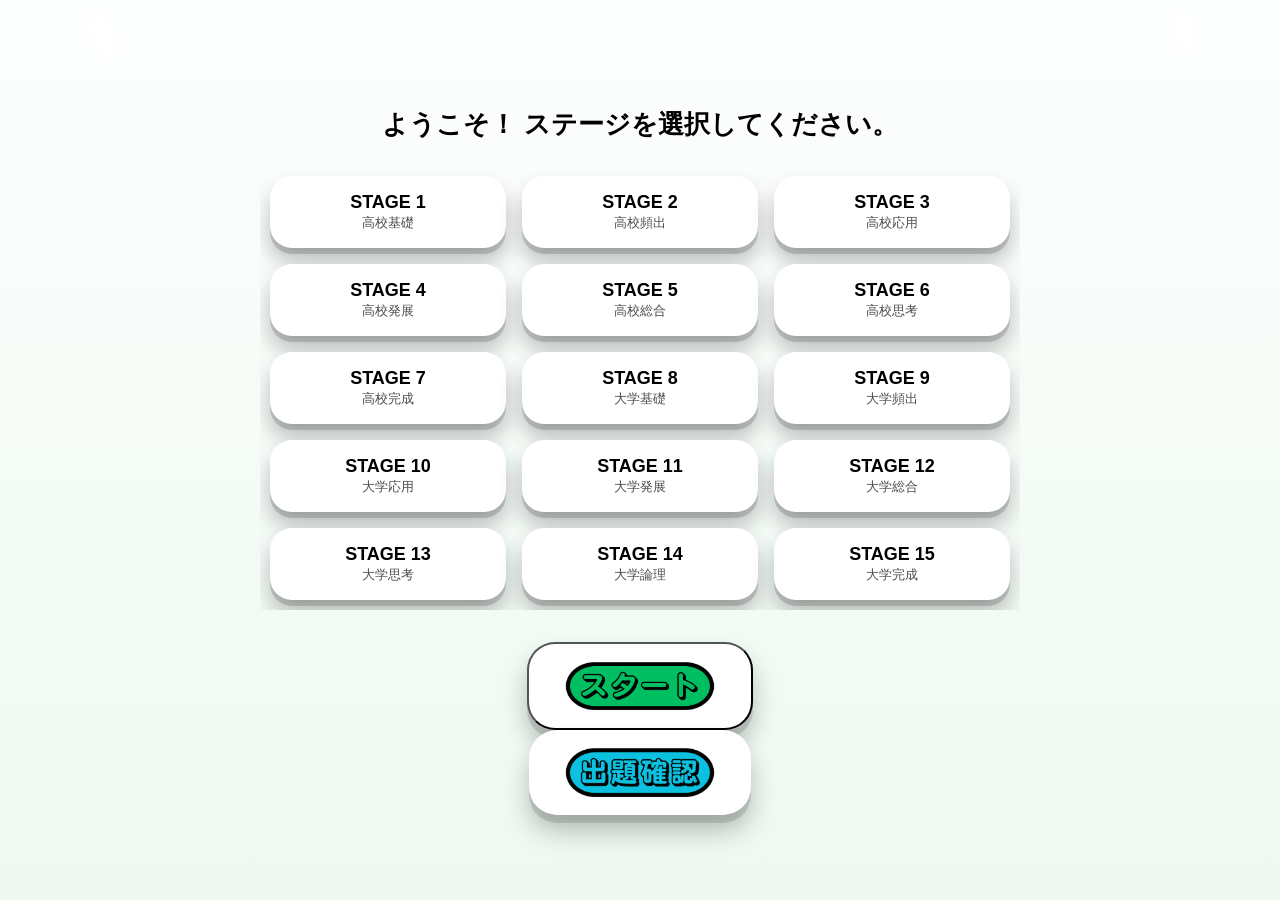
<file: THE-POPI-TEST/index.html>
<!DOCTYPE html>
<html lang="ja">
<head>
  <meta charset="UTF-8">
  <meta name="viewport" content="width=device-width, initial-scale=1.0, maximum-scale=1.0, user-scalable=no">
  <title>TEST/テスト</title>
  <link rel="stylesheet" href="index.css">
  <link rel="manifest" href="manifest.json">
  <meta name="theme-color" content="#06bf0d">
</head>

<body>

  <div class="gummy-rain" id="gummyRain"></div>

  <h2 class="stage-title">ようこそ！ ステージを選択してください。</h2>

  <div class="stage-list">
    <button class="stage-btn" data-stage="1"><span class="stage-num">STAGE 1</span><span class="stage-desc">高校基礎</span></button>
    <button class="stage-btn" data-stage="2"><span class="stage-num">STAGE 2</span><span class="stage-desc">高校頻出</span></button>
    <button class="stage-btn" data-stage="3"><span class="stage-num">STAGE 3</span><span class="stage-desc">高校応用</span></button>
    <button class="stage-btn" data-stage="4"><span class="stage-num">STAGE 4</span><span class="stage-desc">高校発展</span></button>
    <button class="stage-btn" data-stage="5"><span class="stage-num">STAGE 5</span><span class="stage-desc">高校総合</span></button>
    <button class="stage-btn" data-stage="6"><span class="stage-num">STAGE 6</span><span class="stage-desc">高校思考</span></button>
    <button class="stage-btn" data-stage="7"><span class="stage-num">STAGE 7</span><span class="stage-desc">高校完成</span></button>
    <button class="stage-btn" data-stage="8"><span class="stage-num">STAGE 8</span><span class="stage-desc">大学基礎</span></button>
    <button class="stage-btn" data-stage="9"><span class="stage-num">STAGE 9</span><span class="stage-desc">大学頻出</span></button>
    <button class="stage-btn" data-stage="10"><span class="stage-num">STAGE 10</span><span class="stage-desc">大学応用</span></button>
    <button class="stage-btn" data-stage="11"><span class="stage-num">STAGE 11</span><span class="stage-desc">大学発展</span></button>
    <button class="stage-btn" data-stage="12"><span class="stage-num">STAGE 12</span><span class="stage-desc">大学総合</span></button>
    <button class="stage-btn" data-stage="13"><span class="stage-num">STAGE 13</span><span class="stage-desc">大学思考</span></button>
    <button class="stage-btn" data-stage="14"><span class="stage-num">STAGE 14</span><span class="stage-desc">大学論理</span></button>
    <button class="stage-btn" data-stage="15"><span class="stage-num">STAGE 15</span><span class="stage-desc">大学完成</span></button>
  </div>

  <button class="gummy-btn start-btn" id="startBtn">
    <img src="pic/start.png" alt="スタート">
  </button>

  <a href="test-ch.html" class="gummy-btn start-btn">
    <img src="pic/quemo-check.png" alt="出題確認">
  </a>

  <script src="index.js"></script>

<script>
    if ("serviceWorker" in navigator) {
      navigator.serviceWorker.register("service-worker.js");
    }
</script>

</body>
</html>
</file>
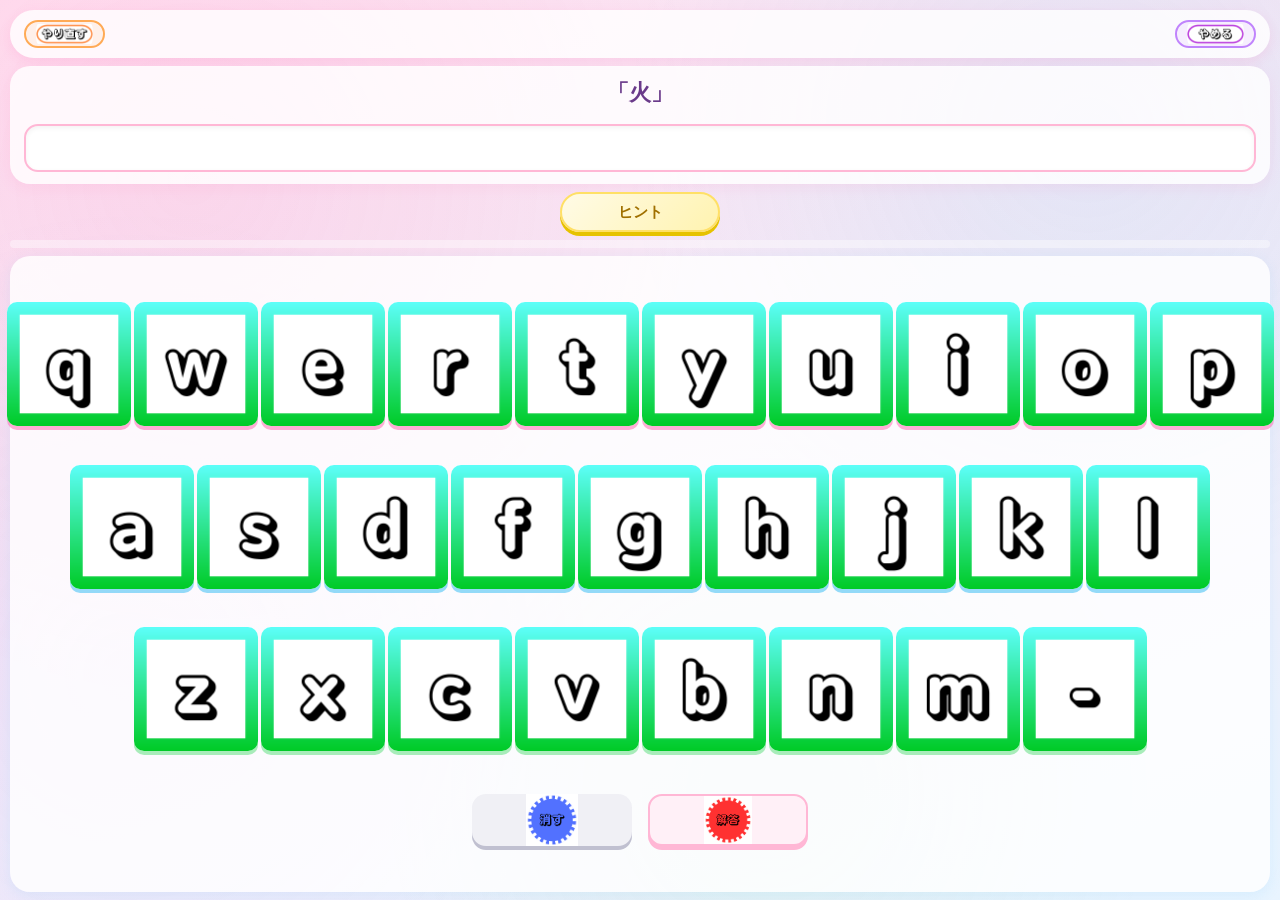
<file: THE-POPI-TEST/test-que.html>
<!DOCTYPE html>
<html lang="ja">
<head>
<meta charset="UTF-8">
<meta name="viewport" content="width=device-width, initial-scale=1.0, maximum-scale=1.0, user-scalable=no">
<title>TEST/テスト *ステージ*</title>
<link rel="stylesheet" href="test-que.css">
<link rel="manifest" href="manifest.json">
<meta name="theme-color" content="#06bf0d">
</head>
<body>
<div class="gummy-rain"></div>
<div class="top-bar">
  <img src="pic/retry.png" alt="やり直す" id="retryBtn">
  <img src="pic/stop.png" alt="やめる" id="quitBtn">
</div>
<div class="question">
  <div id="jpWord"></div>
  <div id="answerReveal"></div>
  <input id="answer" type="text" readonly>
</div>
<button id="assistBtn" onclick="useAssist()">ヒント</button>
<div class="progress">
  <div id="progressBar"></div>
</div>
<div class="keyboard" id="keyboard">
  <div class="key-row">
    <img src="../THE-POPI-TEST/pic/key/q.png" onclick="add('q')">
    <img src="../THE-POPI-TEST/pic/key/w.png" onclick="add('w')">
    <img src="../THE-POPI-TEST/pic/key/e.png" onclick="add('e')">
    <img src="../THE-POPI-TEST/pic/key/r.png" onclick="add('r')">
    <img src="../THE-POPI-TEST/pic/key/t.png" onclick="add('t')">
    <img src="../THE-POPI-TEST/pic/key/y.png" onclick="add('y')">
    <img src="../THE-POPI-TEST/pic/key/u.png" onclick="add('u')">
    <img src="../THE-POPI-TEST/pic/key/i.png" onclick="add('i')">
    <img src="../THE-POPI-TEST/pic/key/o.png" onclick="add('o')">
    <img src="../THE-POPI-TEST/pic/key/p.png" onclick="add('p')">
  </div>
  <div class="key-row">
    <img src="../THE-POPI-TEST/pic/key/a.png" onclick="add('a')">
    <img src="../THE-POPI-TEST/pic/key/s.png" onclick="add('s')">
    <img src="../THE-POPI-TEST/pic/key/d.png" onclick="add('d')">
    <img src="../THE-POPI-TEST/pic/key/f.png" onclick="add('f')">
    <img src="../THE-POPI-TEST/pic/key/g.png" onclick="add('g')">
    <img src="../THE-POPI-TEST/pic/key/h.png" onclick="add('h')">
    <img src="../THE-POPI-TEST/pic/key/j.png" onclick="add('j')">
    <img src="../THE-POPI-TEST/pic/key/k.png" onclick="add('k')">
    <img src="../THE-POPI-TEST/pic/key/l.png" onclick="add('l')">
  </div>
  <div class="key-row key-row-letters">
    <img src="../THE-POPI-TEST/pic/key/z.png" onclick="add('z')">
    <img src="../THE-POPI-TEST/pic/key/x.png" onclick="add('x')">
    <img src="../THE-POPI-TEST/pic/key/c.png" onclick="add('c')">
    <img src="../THE-POPI-TEST/pic/key/v.png" onclick="add('v')">
    <img src="../THE-POPI-TEST/pic/key/b.png" onclick="add('b')">
    <img src="../THE-POPI-TEST/pic/key/n.png" onclick="add('n')">
    <img src="../THE-POPI-TEST/pic/key/m.png" onclick="add('m')">
    <img src="../THE-POPI-TEST/pic/key/-.png" onclick="add('-')">
  </div>
  <div class="key-row key-row-actions">
    <img src="../THE-POPI-TEST/pic/key/delete.png" onclick="del()">
    <img src="../THE-POPI-TEST/pic/key/ansewer.png" onclick="check()">
  </div>
</div>
<div class="next-area" id="stageEndArea">
  <img id="nextStageBtn" src="pic/next.png" alt="次へ">
  <a href="index.html">
    <img class="back-btn" src="pic/back.png" alt="戻る">
  </a>
</div>
<div id="judge">
  <img id="correct" src="pic/poo.png">
  <img id="wrong" src="pic/buu.png">
</div>
<script src="./test-quemo.js"></script>
<script src="./test-que.js"></script>
<script>
const popiArea = document.getElementById("popiArea");
if (popiArea) {
  popiArea.addEventListener("click", e => {
    if (menu?.contains(e.target)) return;
    popiArea.classList.toggle("open");
  });
}
</script>
</body>
</html>
</file>
<file: THE-POPI-TEST/index.css>
* {
  box-sizing: border-box;
  -webkit-tap-highlight-color: transparent;
}

body {
  margin: 0;
  min-height: 100vh;
  font-family: "Arial Rounded MT Bold", Arial, sans-serif;
  background: linear-gradient(180deg, #fdfefe, #eef9f1);
  display: flex;
  flex-direction: column;
  align-items: center;
  justify-content: center;
  overflow-x: hidden;
}

.main-logo {
  margin-bottom: 36px;
}

.main-logo img {
  width: min(380px, 90vw);
  height: auto;
}

.gummy-btn {
  display: inline-flex;
  align-items: center;
  justify-content: center;
  padding: 16px 36px;
  border-radius: 28px;
  background: #fff;
  box-shadow:
    0 8px 0 rgba(0,0,0,0.12),
    0 16px 26px rgba(0,0,0,0.25);
  animation: gummyIdle 2.5s ease-in-out infinite;
  transition: transform 0.15s, box-shadow 0.15s;
  cursor: pointer;
}

.gummy-btn img {
  width: clamp(140px, 40vw, 220px);
  height: auto;
}

.gummy-btn:active {
  transform: translateY(6px);
  box-shadow:
    0 4px 0 rgba(0,0,0,0.15),
    0 8px 16px rgba(0,0,0,0.25);
}



.stage-title {
  margin-bottom: 24px;
  font-size: clamp(20px, 5vw, 26px);
  text-align: center;
}

.stage-list {
  display: grid;
  grid-template-columns: repeat(auto-fit, minmax(220px, 1fr));
  gap: 16px;
  width: 100%;
  max-width: 760px;
  max-height: 60vh;
  overflow-y: auto;
  padding: 10px;
  margin-bottom: 32px;
}

.stage-btn {
  padding: 16px 20px;
  border-radius: 22px;
  border: none;
  background: #fff;
  font-size: 16px;
  cursor: pointer;
  box-shadow:
    0 6px 0 rgba(0,0,0,0.15),
    0 14px 22px rgba(0,0,0,0.25);
  animation: gummyIdle 2.5s ease-in-out infinite;
  transition: transform 0.12s, box-shadow 0.12s;
}

.stage-btn:active {
  transform: translateY(5px);
  box-shadow:
    0 3px 0 rgba(0,0,0,0.15),
    0 6px 14px rgba(0,0,0,0.25);
}

.stage-btn.active {
  outline: 4px solid #06bf0d;
}

.stage-num {
  display: block;
  font-weight: bold;
  font-size: 18px;
}

.stage-desc {
  font-size: 13px;
  opacity: 0.7;
}

.start-btn-area {
  display: flex;
  flex-wrap: wrap;
  gap: 18px;
  justify-content: center;
}

.start-btn img {
  width: clamp(110px, 30vw, 150px);
  height: auto;
}

.gummy-rain {
  position: fixed;
  inset: 0;
  pointer-events: none;
  z-index: -1;
}

.gummy {
  position: absolute;
  width: 60px;
  height: 88px;
  border-radius: 50% / 60%;
  opacity: 0.95;
  animation: fall linear, squish 2s ease-in-out infinite;
}

.gummy::before {
  content: "";
  position: absolute;
  top: 12%;
  left: 18%;
  width: 28%;
  height: 38%;
  background: rgba(255,255,255,.6);
  border-radius: 50%;
  transform: rotate(-20deg);
}

.green {
  background: #22ff8d;
}

@keyframes gummyIdle {
  0%,100% { transform: scale(1); }
  50% { transform: scale(1.03,0.97); }
}

@keyframes fall {
  from { transform: translateY(-120px) rotate(0deg); }
  to { transform: translateY(110vh) rotate(360deg); }
}

@keyframes squish {
  0%,100% { border-radius: 50% / 60%; }
  50% { border-radius: 55% / 50%; }
}

@media (max-width: 768px) {
  body {
    padding: 16px;
    justify-content: flex-start;
  }

  .stage-list {
    grid-template-columns: 1fr;
    max-width: 340px;
    max-height: 55vh;
  }

  .stage-btn {
    font-size: 15px;
    padding: 14px;
  }

  .stage-num {
    font-size: 17px;
  }
}

@media (max-width: 420px) {
  .main-logo img {
    width: 220px;
  }

  .stage-title {
    font-size: 19px;
  }

  .start-btn img {
    width: 110px;
  }
}
</file>
<file: THE-POPI-TEST/test-que.css>
* {
  box-sizing: border-box;
  -webkit-tap-highlight-color: transparent;
  margin: 0;
  padding: 0;
  -webkit-user-select: none;
  user-select: none;
}

html, body {
  height: 100dvh;
  overflow: hidden;
  touch-action: manipulation;
}

body {
  font-family: "Hiragino Maru Gothic ProN", "Hiragino Kaku Gothic ProN", "Meiryo", sans-serif;
  background: linear-gradient(160deg, #ffe0f0 0%, #e8f4ff 100%);
  color: #4a2060;
  height: 100dvh;
  display: flex;
  flex-direction: column;
  padding: 10px 10px 8px;
  gap: 8px;
}

body::before {
  content: '';
  position: fixed;
  inset: 0;
  background:
    radial-gradient(circle at 15% 20%, rgba(255,110,180,0.12) 0%, transparent 40%),
    radial-gradient(circle at 85% 15%, rgba(91,200,245,0.12) 0%, transparent 35%),
    radial-gradient(circle at 60% 88%, rgba(123,228,149,0.10) 0%, transparent 35%),
    radial-gradient(circle at 10% 75%, rgba(192,132,252,0.10) 0%, transparent 35%);
  pointer-events: none;
  z-index: 0;
}
body > * { position: relative; z-index: 1; }

/* ===== 不要要素 ===== */
.gummy-rain,
.top-image-wrapper { display: none; }

/* ===== 上部バー ===== */
.top-bar {
  flex-shrink: 0;
  height: 48px;
  display: flex;
  justify-content: space-between;
  align-items: center;
  padding: 0 14px;
  background: rgba(255,255,255,0.82);
  border-radius: 999px;
  box-shadow: 0 4px 12px rgba(255,110,180,0.15);
}
.top-bar img {
  height: 28px;
  width: auto;
  cursor: pointer;
  transition: transform 0.1s;
}
.top-bar img#retryBtn {
  border: 2.5px solid #ffaa55;
  border-radius: 999px;
  padding: 2px 10px;
  background: rgba(255,170,85,0.1);
}
.top-bar img#quitBtn {
  border: 2.5px solid #c084fc;
  border-radius: 999px;
  padding: 2px 10px;
  background: rgba(192,132,252,0.1);
}
.top-bar img:active { transform: scale(0.88); }

/* ===== 問題エリア ===== */
.question {
  flex-shrink: 0;
  background: rgba(255,255,255,0.82);
  border-radius: 20px;
  padding: 12px 14px;
  display: flex;
  flex-direction: column;
  gap: 8px;
  box-shadow: 0 4px 14px rgba(255,110,180,0.1);
}
#jpWord {
  font-size: 22px;
  font-weight: bold;
  text-align: center;
  color: #6a3a8a;
}
#answerReveal {
  font-size: 17px;
  color: #ff6eb4;
  text-align: center;
  opacity: 0;
  transition: opacity 0.3s;
}
#answerReveal.show { opacity: 1; }
#answer {
  width: 100%;
  height: 48px;
  font-size: 20px;
  padding: 0 14px;
  text-align: center;
  border-radius: 14px;
  border: 2.5px solid #ffb7d5;
  background: #fff;
  color: #ff6eb4;
  font-weight: bold;
  outline: none;
  box-shadow: inset 0 2px 5px rgba(0,0,0,0.05);
  -webkit-appearance: none;
}

/* ===== ヒントボタン ===== */
#assistBtn {
  flex-shrink: 0;
  height: 40px;
  width: 160px;
  margin: 0 auto;
  font-size: 15px;
  font-weight: bold;
  background: linear-gradient(135deg, #fffbe6, #fff3b0);
  border: 2px solid #ffe066;
  color: #a07000;
  border-radius: 999px;
  cursor: pointer;
  font-family: inherit;
  box-shadow: 0 4px 0 #e6c200;
  transition: all 0.1s;
}
#assistBtn:active {
  transform: translateY(4px);
  box-shadow: none;
}

/* ===== 進捗バー ===== */
.progress {
  flex-shrink: 0;
  height: 8px;
  background: rgba(255,255,255,0.4);
  border-radius: 999px;
  overflow: hidden;
}
#progressBar {
  height: 100%;
  width: 0%;
  background: linear-gradient(90deg, #ff6eb4, #c084fc, #5bc8f5);
  border-radius: 999px;
  transition: width 0.4s ease;
}

/* ===== キーボード ===== */
.keyboard {
  flex: 1;
  min-height: 0;
  display: flex;
  flex-direction: column;
  justify-content: space-evenly;
  padding: 8px 4px;
  background: rgba(255,255,255,0.82);
  border-radius: 20px;
  box-shadow: 0 4px 14px rgba(91,200,245,0.12);
  gap: 0;
}

.key-row {
  display: flex;
  justify-content: center;
  align-items: center;
  gap: 3px;
}

/* q〜p / a〜l の通常キー */
.key-row img {
  width: calc((100vw - 40px) / 10);
  aspect-ratio: 1;
  object-fit: contain;
  background: white;
  border-radius: 10px;
  cursor: pointer;
  -webkit-user-drag: none;
  transition: transform 0.05s;
}
.key-row:nth-child(1) img { box-shadow: 0 4px 0 rgba(255,110,180,0.55); }
.key-row:nth-child(2) img { box-shadow: 0 4px 0 rgba(91,200,245,0.65); }

/* z〜- の行 */
.key-row-letters img {
  width: calc((100vw - 40px) / 10);
  aspect-ratio: 1;
  box-shadow: 0 4px 0 rgba(123,228,149,0.65);
}

/* 消す・解答の行 */
.key-row-actions {
  gap: 16px;
  margin-top: 4px;
}
.key-row-actions img {
  width: 44%;
  max-width: 160px;
  height: 52px;
  aspect-ratio: auto;
  border-radius: 14px;
  object-fit: contain;
}
.key-row-actions img:first-child {
  background: #f0f0f5;
  box-shadow: 0 4px 0 #c0c0d0;
}
.key-row-actions img:last-child {
  background: #fff0f7;
  border: 2px solid #ffb7d5;
  box-shadow: 0 4px 0 #ffb7d5;
}

.key-row img:active {
  transform: translateY(4px);
  box-shadow: none !important;
}
.keyboard img.assist-hide {
  opacity: 0.2;
  filter: grayscale(100%);
}

/* ===== ステージ終了 ===== */
#stageEndArea {
  display: none;
  flex-shrink: 0;
  text-align: center;
}
#stageEndArea img { width: 80px; margin: 6px; }

/* ===== 判定 ===== */
#judge {
  position: fixed;
  inset: 0;
  pointer-events: none;
  z-index: 999;
}
#judge img {
  position: absolute;
  top: 50%;
  left: 50%;
  width: 130px;
  transform: translate(-50%, -50%) scale(0.5);
  opacity: 0;
}
#judge img.show { animation: pop 0.65s forwards; }
@keyframes pop {
  0%   { opacity: 0; transform: translate(-50%,-50%) scale(0.3) rotate(-10deg); }
  55%  { opacity: 1; transform: translate(-50%,-50%) scale(1.2) rotate(4deg); }
  100% { opacity: 0; transform: translate(-50%,-50%) scale(1) rotate(0deg); }
}

/* ===== 結果リスト ===== */
.result-list {
  max-height: 200px;
  overflow-y: auto;
  padding: 10px;
  background: rgba(255,255,255,0.85);
  border-radius: 14px;
}
.result-item {
  padding: 6px 0;
  border-bottom: 1px solid rgba(180,140,220,0.2);
  font-size: 14px;
  color: #a07cb0;
}
</file>
